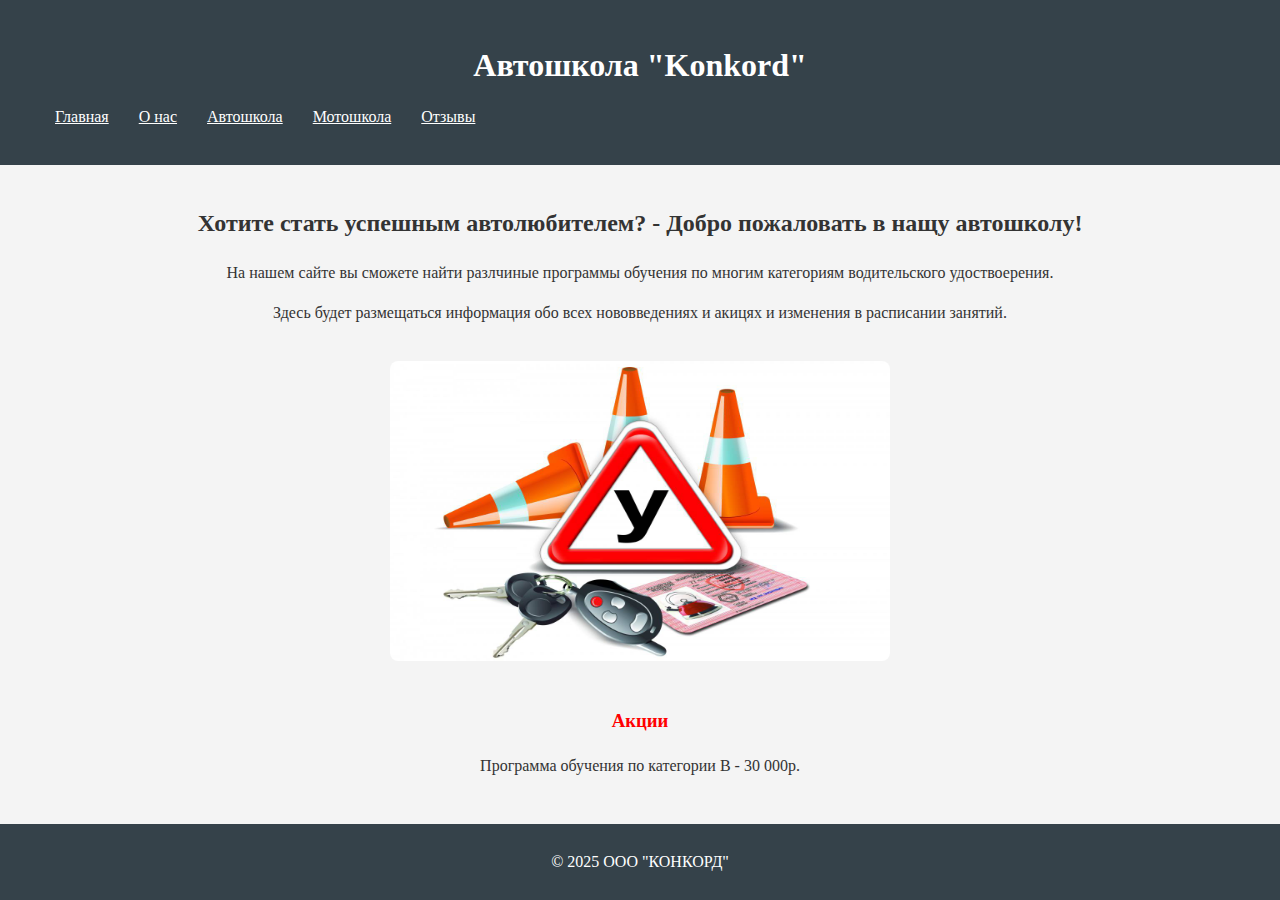
<file: index.html>
<!DOCTYPE html>
<html lang="ru">
<head>
    <title>Автошкола</title>
    <meta charset="UTF-8">
    <meta name="viewport" content="width=device-width, initial-scale=1.0">
    <meta name="theme-color" content="#000000"/>
    <link rel="manifest" href="/my-syte/manifest.json">
    <link rel="stylesheet" href="style.css">
</head>

<script>
    if ('serviceWorker' in navigator) {
      window.addEventListener('load', () => {
        navigator.serviceWorker.register('./service-worker.js')
          .then(registration => console.log('ServiceWorker registered'))
          .catch(err => console.log('Error: ', err));
      });
    }
</script>

</body>
<head>
    <title>Автошкола</title>
    <link rel="stylesheet" href="style.css">
</head>
<body>
    <header>
        <h1> Автошкола "Konkord" </h1>
        <nav>
			<ul>
				<li><a href="index.html">Главная</a></li>
				<li><a href="about.html">О нас</a></li>
				<li><a href="auto.html">Автошкола</a></li>
				<li><a href="moto.html">Мотошкола</a></li>
				<li><a href="feedback.php">Отзывы</a></li>
			</ul>
		</nav>
    </header>

    <section>
        <h2>Хотите стать успешным автолюбителем? - Добро пожаловать в нащу  автошколу!</h2>
        <p>На нашем сайте вы сможете найти разлчиные программы обучения по многим категориям водительского удоствоерения.</p>
        <p>Здесь будeт размещаться информация обо всех нововведениях и акицях и изменения в расписании занятий.</p>
    </section>
        
	<section>
		<img src="sc.jpg" alt="Наши автомобили" style="width: 500px; height: 300px;">
	</section>
		
    <section>
        <h3>Акции</h3>
            <p>Программа обучения по категории B - 30 000р.</p>
    </section>

    <footer>
        <p>&copy; 2025 ООО "КОНКОРД"</p>
    </footer>
</body>
</html>
</file>
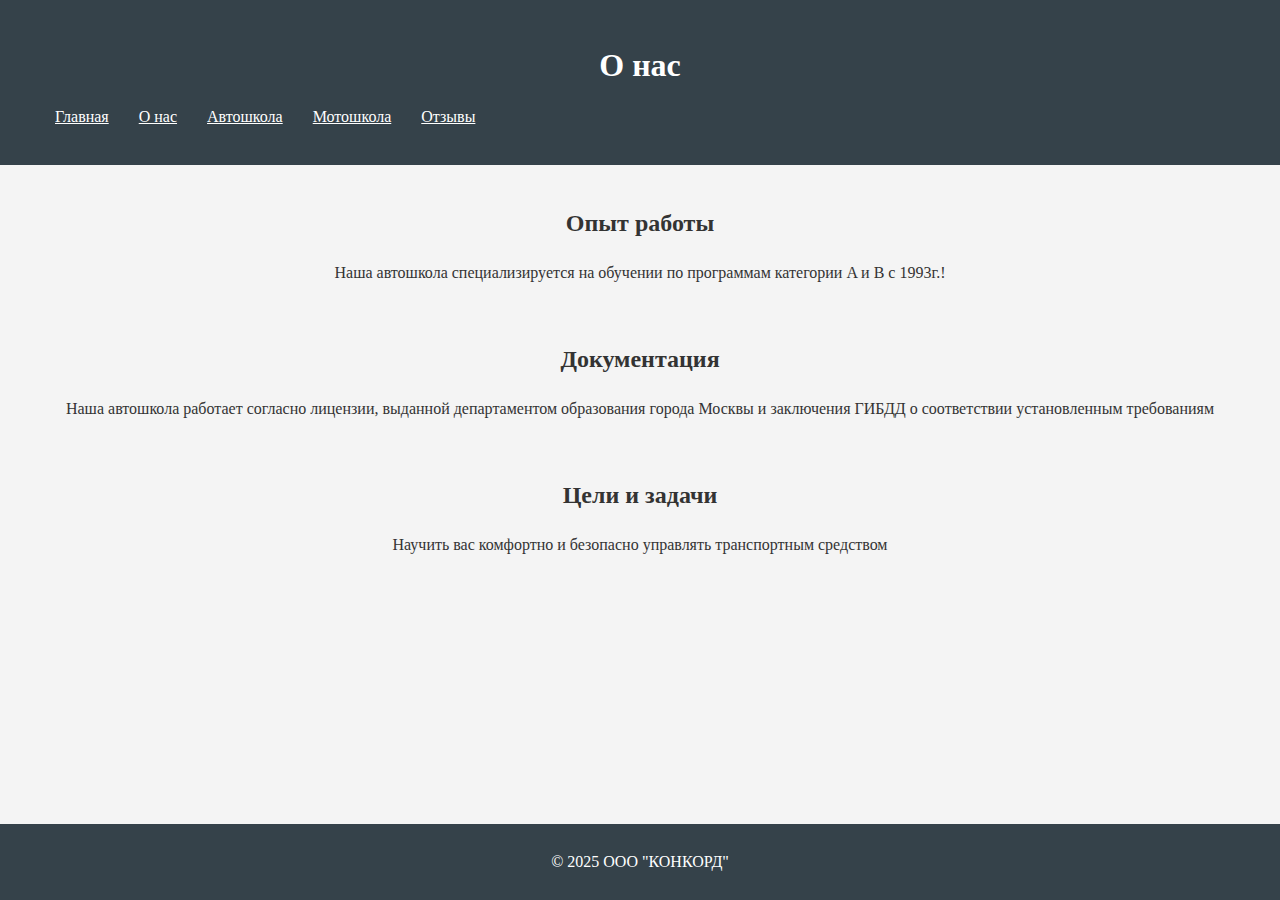
<file: about.html>
<!DOCTYPE html>
<html>
<head>
    <title>Автошкола</title>
    <link rel="stylesheet" href="style.css">
</head>
<body>
    <header>
        <h1>О нас</h1>
        <nav>
            <ul>
                <li><a href="index.html">Главная</a></li>
                <li><a href="about.html">О нас</a></li>
                <li><a href="auto.html">Автошкола</a></li>
                <li><a href="moto.html">Мотошкола</a></li>
				<li><a href="feedback.php">Отзывы</a></li>
            </ul>
        </nav>
    </header>

    <section>
        <h2>Опыт работы</h2>
		<p>Наша автошкола специализируется на обучении по программам категории A и B с 1993г.!</h2>
    </section>
        
    <section>
        <h2>Документация</h2>
            <p>Наша автошкола работает согласно лицензии, выданной департаментом образования города Москвы и заключения ГИБДД о соответствии установленным требованиям</p>
    </section>
		
	<section>
        <h2>Цели и задачи</h2>
            <p>Научить вас комфортно и безопасно управлять транспортным средством</p>
    </section>

    <footer>
        <p>&copy; 2025 ООО "КОНКОРД"</p>
    </footer>
</body>
</html>
</file>
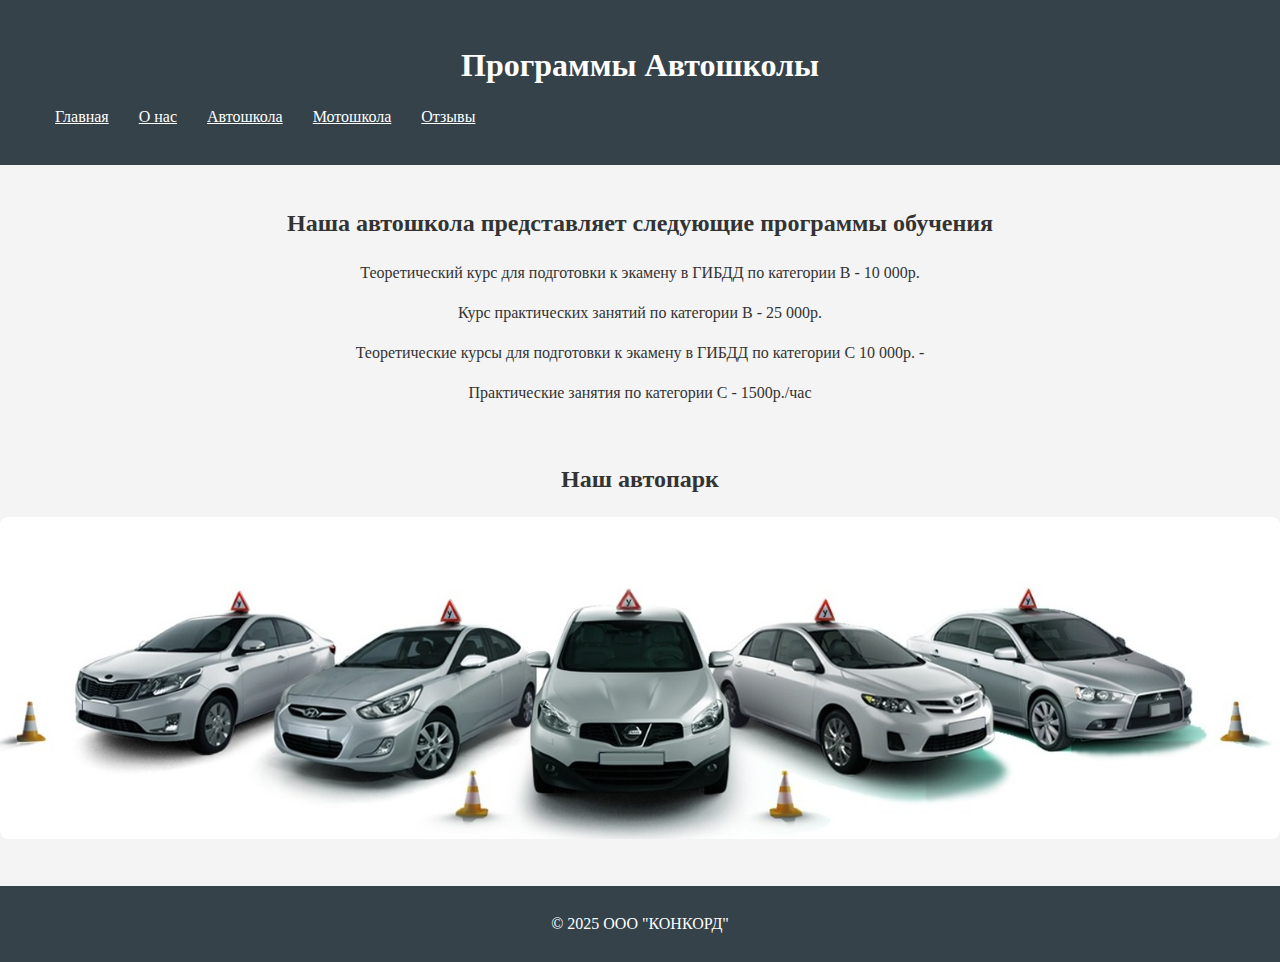
<file: auto.html>
<!DOCTYPE html>
<html>
<head>
    <title>Автошкола</title>
    <link rel="stylesheet" href="style.css">
</head>
<body>
    <header>
        <h1>Программы Автошколы</h1>
        <nav>
            <ul>
                <li><a href="index.html">Главная</a></li>
                <li><a href="about.html">О нас</a></li>
                <li><a href="auto.html">Автошкола</a></li>
                <li><a href="moto.html">Мотошкола</a></li>
				<li><a href="feedback.php">Отзывы</a></li>
            </ul>
        </nav>
    </header>

    <section>
        <h2>Наша автошкола представляет следующие программы обучения</h2>
            <p>Теоретический курс для подготовки к экамену в ГИБДД по категории B - 10 000р. </p>
            <p>Курс практических занятий по категории B - 25 000р.</p>
            <p>Теоретические курсы для подготовки к экамену в ГИБДД по категории C  10 000р. - </p>
			<p>Практические занятия по категории C - 1500р./час</p>
    </section>
	
	<section>
		<h2>Наш автопарк</h2>
		<div style="text-align: center; margin: 20px 0;">
			<img src="auto.jpg" style="max-width: 100%; height: auto;">
		</div>
	</section>
		
    <footer>
        <p>&copy; 2025 ООО "КОНКОРД"</p>
    </footer>
</body>
</html>
</file>
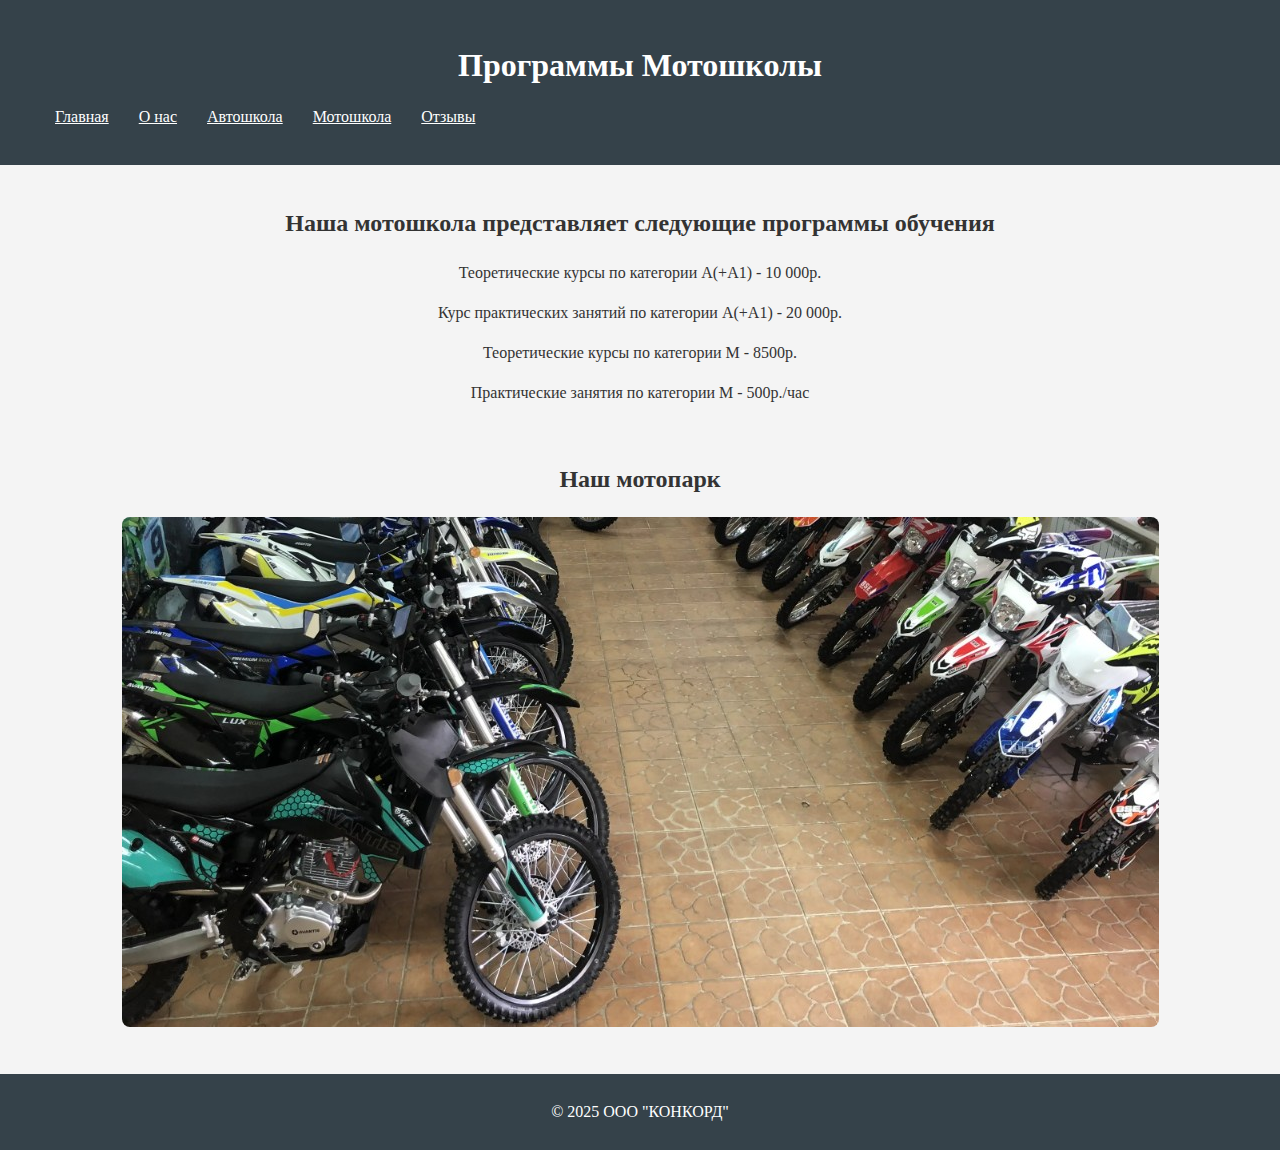
<file: moto.html>
<!DOCTYPE html>
<html>
<head>
    <title>Мотошкола</title>
    <link rel="stylesheet" href="style.css">
</head>
<body>
    <header>
        <h1>Программы Мотошколы</h1>
        <nav>
			<ul>
				<li><a href="index.html">Главная</a></li>
				<li><a href="about.html">О нас</a></li>
				<li><a href="auto.html">Автошкола</a></li>
				<li><a href="moto.html">Мотошкола</a></li>
				<li><a href="feedback.php">Отзывы</a></li>
			</ul>
		</nav>
    </header>

	<section>
        <h2>Наша мотошкола представляет следующие программы обучения</h2>
            <p>Теоретические курсы по категории A(+A1) - 10 000р.</p>
            <p>Курс практических занятий по категории A(+A1) - 20 000р.</p>
            <p>Теоретические курсы по категории M - 8500р.</p>
			<p>Практические занятия по категории M - 500р./час</p>
    </section>
		
	<section>
		<h2>Наш мотопарк</h2>
		<div style="text-align: center; margin: 20px 0;">
			<img src="moto.jpg" style="max-width: 100%; height: auto;">
		</div>
	</section>
	
    <footer>
        <p>&copy; 2025 ООО "КОНКОРД"</p>
    </footer>
</body>
</html>
</file>
<file: style.css>
body {
	text-align: center;
    font-family: Times New Roman;
    line-height: 1.5;
    color: #333;
    background-color: #f4f4f4;
    padding: 20px;
}

body {
    display: flex;
    flex-direction: column;
    min-height: 100vh;
}

header {
	text-align: center;
    background: #35424a;
    color: #ffffff;
    padding: 20px 0;
    margin-bottom: 20px
}

header h1 {
    text-align: center;
    margin-bottom: 10px;
}

nav ul {
	text-align: center;
    list-style: none;
    display: flex;
}

nav ul li a {
	text-align: center;
    color: white;
}

nav ul li {
	text-align: center;
    margin: 0 15px;
}

section {
	text-align: center;
    margin-bottom: 20px;
}

section h3 {
	text-align: center;
	color: red;
}

footer {
    text-align: center;
    margin-top: auto;
    padding: 10px;
    background: #35424a;
    color: white;
}

body {
    height: 100%;
    margin: 0;
    padding: 0;
}

img {
    border-radius: 8px;
}
</file>
